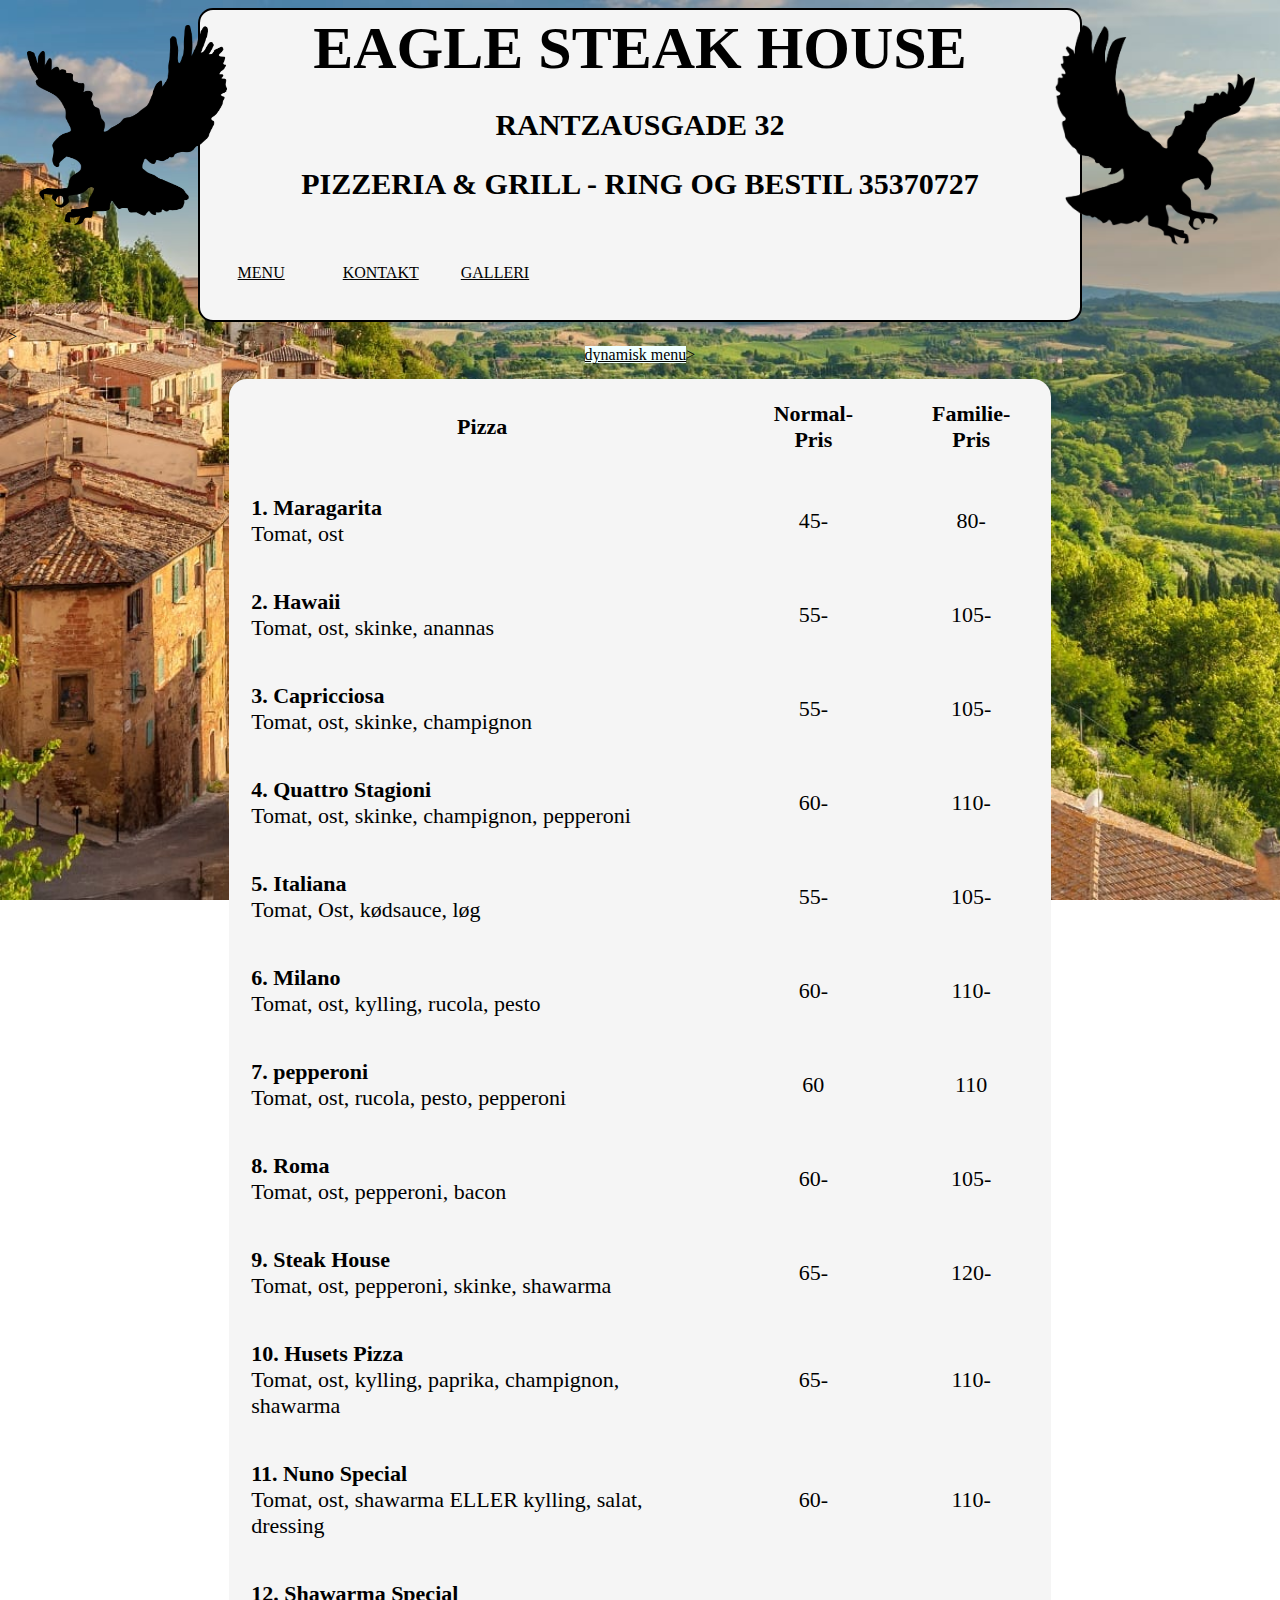
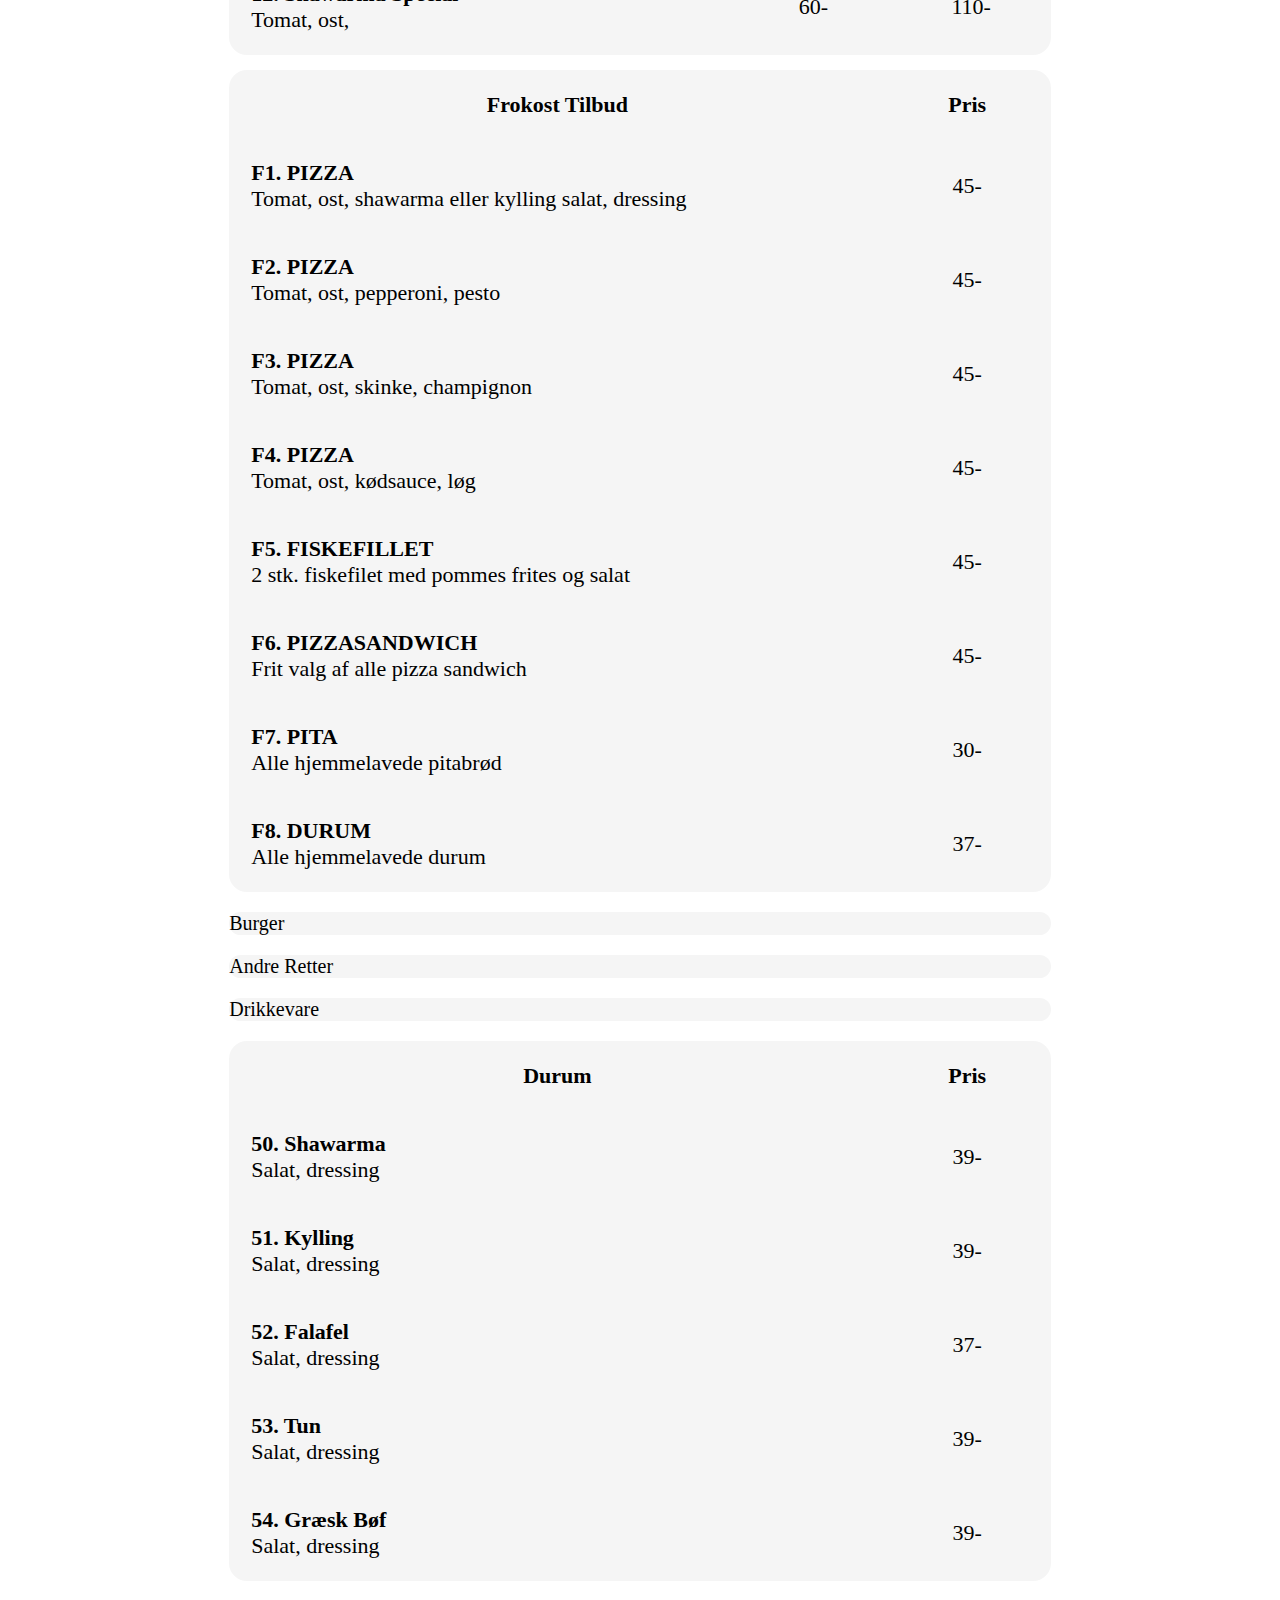
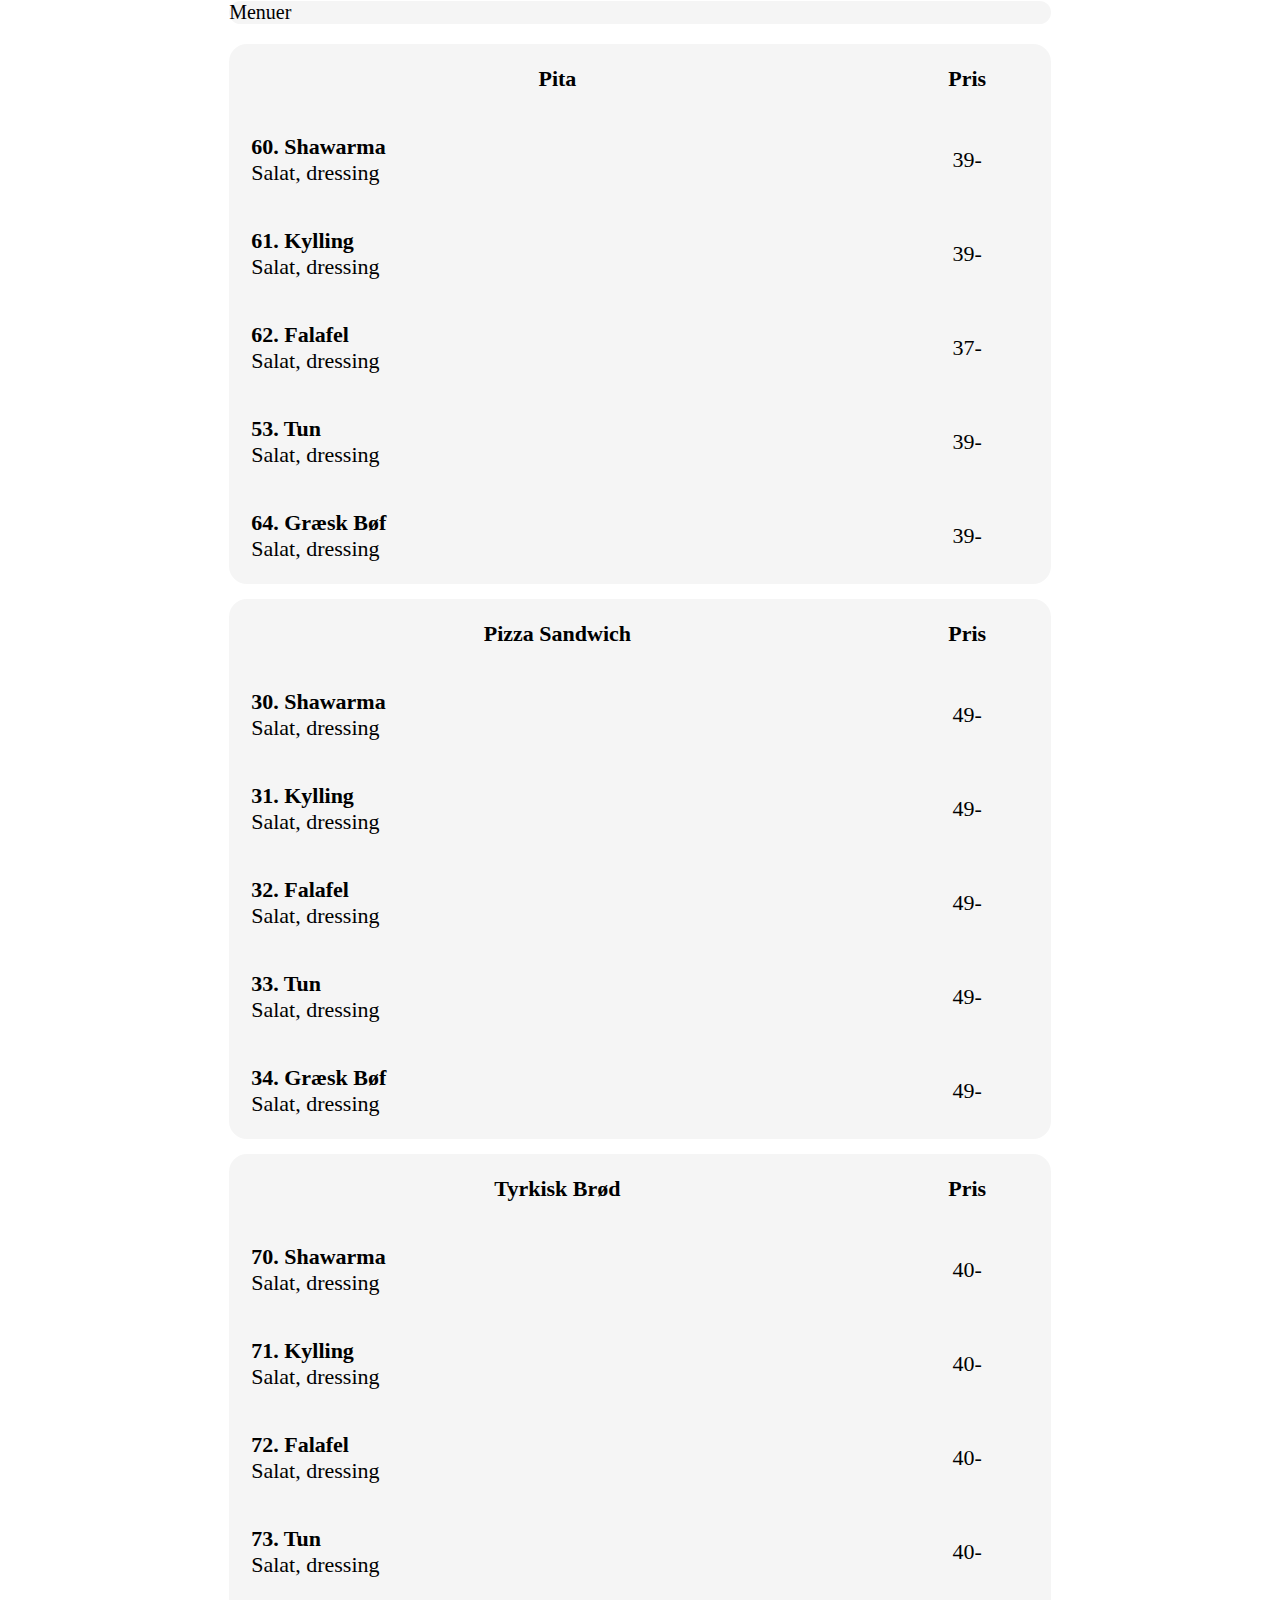
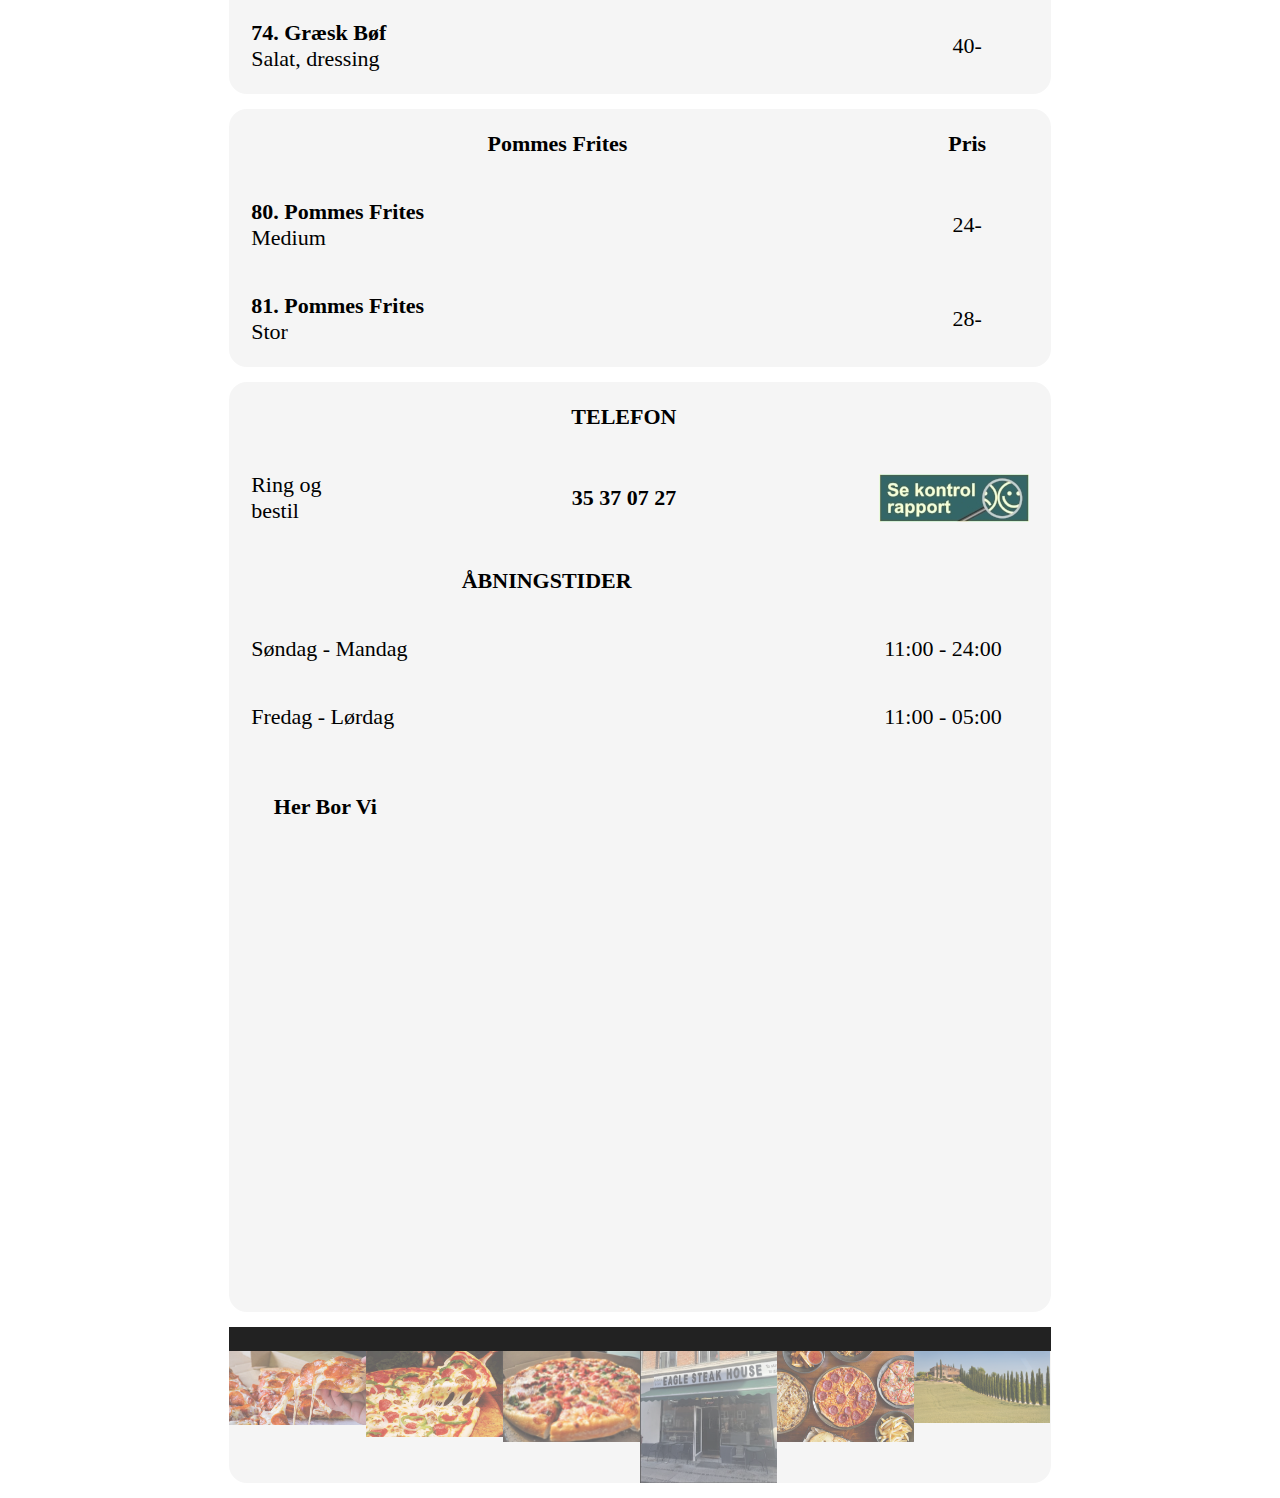
<file: index.html>
<html lang="en">

<head>
    <meta charset="UTF-8">
    <meta http-equiv="X-UA-Compatible" content="IE=edge">
    <meta name="viewport" content="width=device-width, initial-scale=1.0">
    <title>DocumentOverload</title>
    <link rel="stylesheet" type="text/css" href="stylesheet1.css">
    <script src="scripts.js"></script>
</head>

<body>
    <div id="eagle">
        <div id="logo1div"><img id="logo1" src="Eagle_01.svg.png" alt="notfound"></div>

        <div class="topheader">
            <center>
                <h1 id="topH1">EAGLE STEAK HOUSE</h1>
                <h2>RANTZAUSGADE 32</h2>
                <h2>PIZZERIA & GRILL - RING OG BESTIL 35370727</h2>
            </center>
            <div class="topbar">
                <table>
                    <tr>
                        <td>
                            <div class="dropdown">
                                <button onclick="myFunction()" class="dropbtn">MENU</button>
                                <div id="myDropdown" class="dropdown-content">
                                    <a href="#pizzaDiv" class="topbar-item"><b>PIZZA</b></a>
                                    <a href="#frokostTilbud" class="topbar-item">FROKOST TILBUD</a>
                                    <a href="#burgerDiv" class="topbar-item">BURGER</a>
                                    <a href="#dishDiv" class="topbar-item">RETTER</a>
                                    <a href="#drinkDiv" class="topbar-item">DRIKKEVARE</a>
                                    <a href="#durumDiv" class="topbar-item">DURUM</a>
                                    <a href="#menuDiv" class="topbar-item">MENUER</a>
                                    <a href="#pitaDiv" class="topbar-item">PITA</a>
                                    <a href="#pizzasandwichDiv" class="topbar-item">PIZZASANDWICH</a>
                                    <a href="#turkbreadDiv" class="topbar-item">TYRKISK BRØD</a>
                                    <a href="#pommesfritesDiv" class="topbar-item">POMMES FRITES</a>
                                </div>
                            </div>
                        </td>
                        <td class="td">
                            <a href="#kontaktDiv" class="topbar-item">KONTAKT</a>
                        </td>
                        <td class="td">
                            <a href="#galleriDiv" class="topbar-item">GALLERI</a>
                        </td>
                    </tr>
                </table>
            </div>
        </div>
        <div id="logo2div"><img id="logo2" src="eagle3.png" alt="notfound"></div>

    </div>
    <div>
                    <a href="htmlNikolaj.html" > </a>>
                    <center><a href="htmlMathias.html" id="dynamisk" > dynamisk menu</a>></center>
    </div>





    <div id="pizzaDiv" class="menupunkter">
        <!-- <button onclick="jsGet.getPizzaList()">Pizza</button> -->
        <div class="table-div">
            <table style="width: 100%;">
                <tr>
                    <th>Pizza</th>
                    <th>Normal-Pris</th>
                    <th>Familie-Pris</th>
                </tr>

                <tr>
                    <td><b>1. Maragarita</b> <br>Tomat, ost</td>
                    <td class="pris">45-</td>
                    <td class="pris">80-</td>
                </tr>

                <b></b>

                <tr>
                    <td><b>2. Hawaii</b> <br>Tomat, ost, skinke, anannas</td>
                    <td class="pris">55-</td>
                    <td class="pris">105-</td>
                </tr>

                <tr>
                    <td><b>3. Capricciosa</b> <br>Tomat, ost, skinke, champignon</td>
                    <td class="pris">55-</td>
                    <td class="pris">105-</td>
                </tr>

                <tr>
                    <td><b>4. Quattro Stagioni</b> <br>Tomat, ost, skinke, champignon, pepperoni</td>
                    <td class="pris">60-</td>
                    <td class="pris">110-</td>
                </tr>

                <tr>
                    <td><b>5. Italiana</b> <br>Tomat, Ost, kødsauce, løg</td>
                    <td class="pris">55-</td>
                    <td class="pris">105-</td>
                </tr>

                <tr>
                    <td><b>6. Milano</b> <br>Tomat, ost, kylling, rucola, pesto</td>
                    <td class="pris">60-</td>
                    <td class="pris">110-</td>
                </tr>

                <tr>
                    <td><b>7. pepperoni</b> <br>Tomat, ost, rucola, pesto, pepperoni</td>
                    <td class="pris">60</td>
                    <td class="pris">110</td>
                </tr>

                <tr>
                    <td><b>8. Roma</b> <br>Tomat, ost, pepperoni, bacon</td>
                    <td class="pris">60-</td>
                    <td class="pris">105-</td>
                </tr>

                <tr>
                    <td><b>9. Steak House</b> <br>Tomat, ost, pepperoni, skinke, shawarma</td>
                    <td class="pris">65-</td>
                    <td class="pris">120-</td>
                </tr>

                <tr>
                    <td><b>10. Husets Pizza</b> <br>Tomat, ost, kylling, paprika, champignon, shawarma</td>
                    <td class="pris">65-</td>
                    <td class="pris">110-</td>
                </tr>

                <tr>
                    <td><b>11. Nuno Special</b> <br>Tomat, ost, shawarma ELLER kylling, salat, dressing</td>
                    <td class="pris">60-</td>
                    <td class="pris">110-</td>
                </tr>

                <tr>
                    <td><b>12. Shawarma Special</b> <br>Tomat, ost,</td>
                    <td class="pris">60-</td>
                    <td class="pris">110-</td>
                </tr>

            </table>
        </div>
    </div>

    <div id="frokostTilbud" class="menupunkter">

        <div class="table-div">
            <table>
                <tr>
                    <th style="width: 80%;">Frokost Tilbud</th>
                    <th>Pris</th>
                </tr>

                <tr>
                    <td><b>F1. PIZZA</b> <br>Tomat, ost, shawarma eller kylling salat, dressing</td>
                    <td class="pris">45-</td>

                </tr>

                <tr>
                    <td><b>F2. PIZZA</b> <br> Tomat, ost, pepperoni, pesto </td>
                    <td class="pris">45-</td>

                </tr>

                <td><b>F3. PIZZA</b> <br> Tomat, ost, skinke, champignon</td>
                <td class="pris">45-</td>

                <tr>
                    <td><b>F4. PIZZA</b> <br> Tomat, ost, kødsauce, løg</td>
                    <td class="pris">45-</td>
                </tr>
                <tr>
                    <td><b>F5. FISKEFILLET</b> <br>2 stk. fiskefilet med pommes frites og salat</td>
                    <td class="pris">45-</td>
                </tr>
                <tr>
                    <td><b>F6. PIZZASANDWICH</b> <br>Frit valg af alle pizza sandwich</td>
                    <td class="pris">45-</td>
                </tr>
                <tr>
                    <td><b>F7. PITA</b> <br>Alle hjemmelavede pitabrød</td>
                    <td class="pris">30-</td>
                </tr>
                <tr>
                    <td><b>F8. DURUM</b> <br> Alle hjemmelavede durum</td>
                    <td class="pris">37-</td>
                </tr>
            </table>
        </div>
    </div>


    <div id="burgerDiv" class="menupunkter">
        <p>Burger</p>
    </div>

    <div id="dishDiv" class="menupunkter">
        <p>Andre Retter</p>
    </div>

    <div id="drinkDiv" class="menupunkter">
        <p>Drikkevare</p>
    </div>

    <div id="durumDiv" class="menupunkter">
        <div class="table-div">
            <table>
                <tr>
                    <th style="width: 80%;">Durum</th>
                    <th>Pris</th>
                </tr>
                <tr>
                    <td><b>50. Shawarma</b> <br>Salat, dressing</td>
                    <td class="pris">39-</td>
                </tr>
                <tr>
                    <td><b>51. Kylling</b> <br>Salat, dressing</td>
                    <td class="pris">39-</td>
                </tr>
                <tr>
                    <td><b>52. Falafel</b> <br>Salat, dressing</td>
                    <td class="pris">37-</td>
                </tr>
                <tr>
                    <td><b>53. Tun</b> <br>Salat, dressing</td>
                    <td class="pris">39-</td>
                </tr>
                <tr>
                    <td><b>54. Græsk Bøf</b> <br>Salat, dressing</td>
                    <td class="pris">39-</td>
                </tr>
            </table>
        </div>
    </div>


    <div id="menuDiv" class="menupunkter">
        <p>Menuer</p>
    </div>

    <div id="pitaDiv" class="menupunkter">
        <div class="table-div">

            <table>
                <tr>
                    <th style="width: 80%;">Pita</th>
                    <th>Pris</th>
                </tr>
                <tr>
                    <td><b>60. Shawarma</b> <br>Salat, dressing</td>
                    <td class="pris">39-</td>
                </tr>
                <tr>
                    <td><b>61. Kylling</b> <br>Salat, dressing</td>
                    <td class="pris">39-</td>
                </tr>
                <tr>
                    <td><b>62. Falafel</b> <br>Salat, dressing</td>
                    <td class="pris">37-</td>
                </tr>
                <tr>
                    <td><b>53. Tun</b> <br>Salat, dressing</td>
                    <td class="pris">39-</td>
                </tr>
                <tr>
                    <td><b>64. Græsk Bøf</b> <br>Salat, dressing</td>
                    <td class="pris">39-</td>
                </tr>
            </table>
        </div>
    </div>
    <div id="pizzasandwichDiv" class="menupunkter">
        <div class="table-div">

            <table>
                <tr>
                    <th style="width: 80%;">Pizza Sandwich</th>
                    <th>Pris</th>
                </tr>
                <tr>
                    <td><b>30. Shawarma</b> <br>Salat, dressing</td>
                    <td class="pris">49-</td>
                </tr>
                <tr>
                    <td><b>31. Kylling</b> <br>Salat, dressing</td>
                    <td class="pris">49-</td>
                </tr>
                <tr>
                    <td><b>32. Falafel</b> <br>Salat, dressing</td>
                    <td class="pris">49-</td>
                </tr>
                <tr>
                    <td><b>33. Tun</b> <br>Salat, dressing</td>
                    <td class="pris">49-</td>
                </tr>
                <tr>
                    <td><b>34. Græsk Bøf</b> <br>Salat, dressing</td>
                    <td class="pris">49-</td>
                </tr>
            </table>
        </div>
    </div>
    <div id="turkbreadDiv" class="menupunkter">
        <div class="table-div">

            <table>
                <tr>
                    <th style="width: 80%;">Tyrkisk Brød</th>
                    <th>Pris</th>
                </tr>
                <tr>
                    <td><b>70. Shawarma</b> <br>Salat, dressing</td>
                    <td class="pris">40-</td>
                </tr>
                <tr>
                    <td><b>71. Kylling</b> <br>Salat, dressing</td>
                    <td class="pris">40-</td>
                </tr>
                <tr>
                    <td><b>72. Falafel</b> <br>Salat, dressing</td>
                    <td class="pris">40-</td>
                </tr>
                <tr>
                    <td><b>73. Tun</b> <br>Salat, dressing</td>
                    <td class="pris">40-</td>
                </tr>
                <tr>
                    <td><b>74. Græsk Bøf</b> <br>Salat, dressing</td>
                    <td class="pris">40-</td>
                </tr>
            </table>
        </div>


    </div>
    <div id="pommesfritesDiv" class="menupunkter">
        <div class="table-div">
            <table>
                <tr>
                    <th style="width: 80%;">Pommes Frites</th>
                    <th>Pris</th>
                </tr>
                <tr>
                    <td><b>80. Pommes Frites</b> <br>Medium</td>
                    <td class="pris">24-</td>
                </tr>
                <tr>
                    <td><b>81. Pommes Frites</b> <br>Stor</td>
                    <td class="pris">28-</td>
                </tr>
            </table>

        </div>
    </div>
    <div id="kontaktDiv" class="menupunkter">
        <div id="table-div">
            <table>
                <tr>
                    <th style="width: 20%;"></th>
                    <th style="width: 60%;">TELEFON</th>
                    <th></th>
                </tr>
                <tr>
                    <td>Ring og bestil</td>
                    <td style="size: 36px;">
                        <center><b>35 37 07 27</b></center>
                    </td>
                    <td><a href="http://www.findsmiley.dk/508817"> <img src="smileys.jpg"></a></td>
                </tr>
            </table>
            <table>
                <tr>
                    <th style="width: 80%;">ÅBNINGSTIDER</th>
                    <th></th>

                </tr>
                <tr>
                    <td>Søndag - Mandag</td>
                    <td>11:00 - 24:00</td>

                </tr>
                <tr>
                    <td>Fredag - Lørdag</td>
                    <td>11:00 - 05:00</td>

                </tr>
            </table>

        </div>

        <div class="googlePin">
            <p>
                <b>Her Bor Vi</b>
            </p>
            <iframe
                src="https://www.google.com/maps/embed?pb=!1m18!1m12!1m3!1d2249.133141542963!2d12.545316224291762!3d55.6866729514242!2m3!1f0!2f0!3f0!3m2!1i1024!2i768!4f13.1!3m3!1m2!1s0x465253a8d170452b%3A0x5ffbc7849a68a404!2sEAGLE%20STEAK%20HOUSE!5e0!3m2!1sda!2sdk!4v1669979558137!5m2!1sda!2sdk"
                width="70%" height="450" style="border:0;" allowfullscreen="" loading="lazy" margin-left="2%"
                referrerpolicy="no-referrer-when-downgrade">
            </iframe>
        </div>
    </div>

    <div id="galleriDiv" class="menupunkter">
        <!-- Container for the image gallery -->
        <div class="container">

            <!-- Full-width images with number text -->
            <div class="mySlides">
                <div class="numbertext">1 / 6</div>
                <img src="pizza1.jpg" style="width:80%">
            </div>

            <div class="mySlides">
                <div class="numbertext">2 / 6</div>
                <img src="pizza2.jpg" style="width: 80%">
            </div>

            <div class="mySlides">
                <div class="numbertext">3 / 6</div>
                <img src="pizza3.jpg" style="width:80%">
            </div>

            <div class="mySlides">
                <div class="numbertext">4 / 6</div>
                <img src="facade.jpg" style="width:80%">
            </div>

            <div class="mySlides">
                <div class="numbertext">5 / 6</div>
                <img src="fastfood2.jpg" style="width:80%">
            </div>

            <div class="mySlides">
                <div class="numbertext">6 / 6</div>
                <img src="Toscana.jpg" style="width:80%">
            </div>

            <!-- Next and previous buttons -->
            <a class="prev" onclick="plusSlides(-1)">&#10094;</a>
            <a class="next" onclick="plusSlides(1)">&#10095;</a>

            <!-- Image text -->
            <div class="caption-container">
                <p id="caption"></p>
            </div>

            <!-- Thumbnail images -->
            <div class="row">
                <div class="column">
                    <img class="demo cursor" src="pizza1.jpg" style="width:100%" onclick="currentSlide(1)"
                        alt="pizza1.jpg">
                </div>
                <div class="column">
                    <img class="demo cursor" src="pizza2.jpg" style="width:100%" onclick="currentSlide(2)"
                        alt="pizza2.jpg">
                </div>
                <div class="column">
                    <img class="demo cursor" src="pizza3.jpg" style="width:100%" onclick="currentSlide(3)"
                        alt="Mountains and fjords">
                </div>
                <div class="column">
                    <img class="demo cursor" src="facade.jpg" style="width:100%" onclick="currentSlide(4)"
                        alt="Northern Lights">
                </div>
                <div class="column">
                    <img class="demo cursor" src="fastfood2.jpg" style="width:100%" onclick="currentSlide(5)"
                        alt="Nature and sunrise">
                </div>
                <div class="column">
                    <img class="demo cursor" src="Toscana.jpg" style="width:100%" onclick="currentSlide(6)"
                        alt="Snowy Mountains">
                </div>
            </div>
        </div>
    </div>

</body>

</html>
</file>
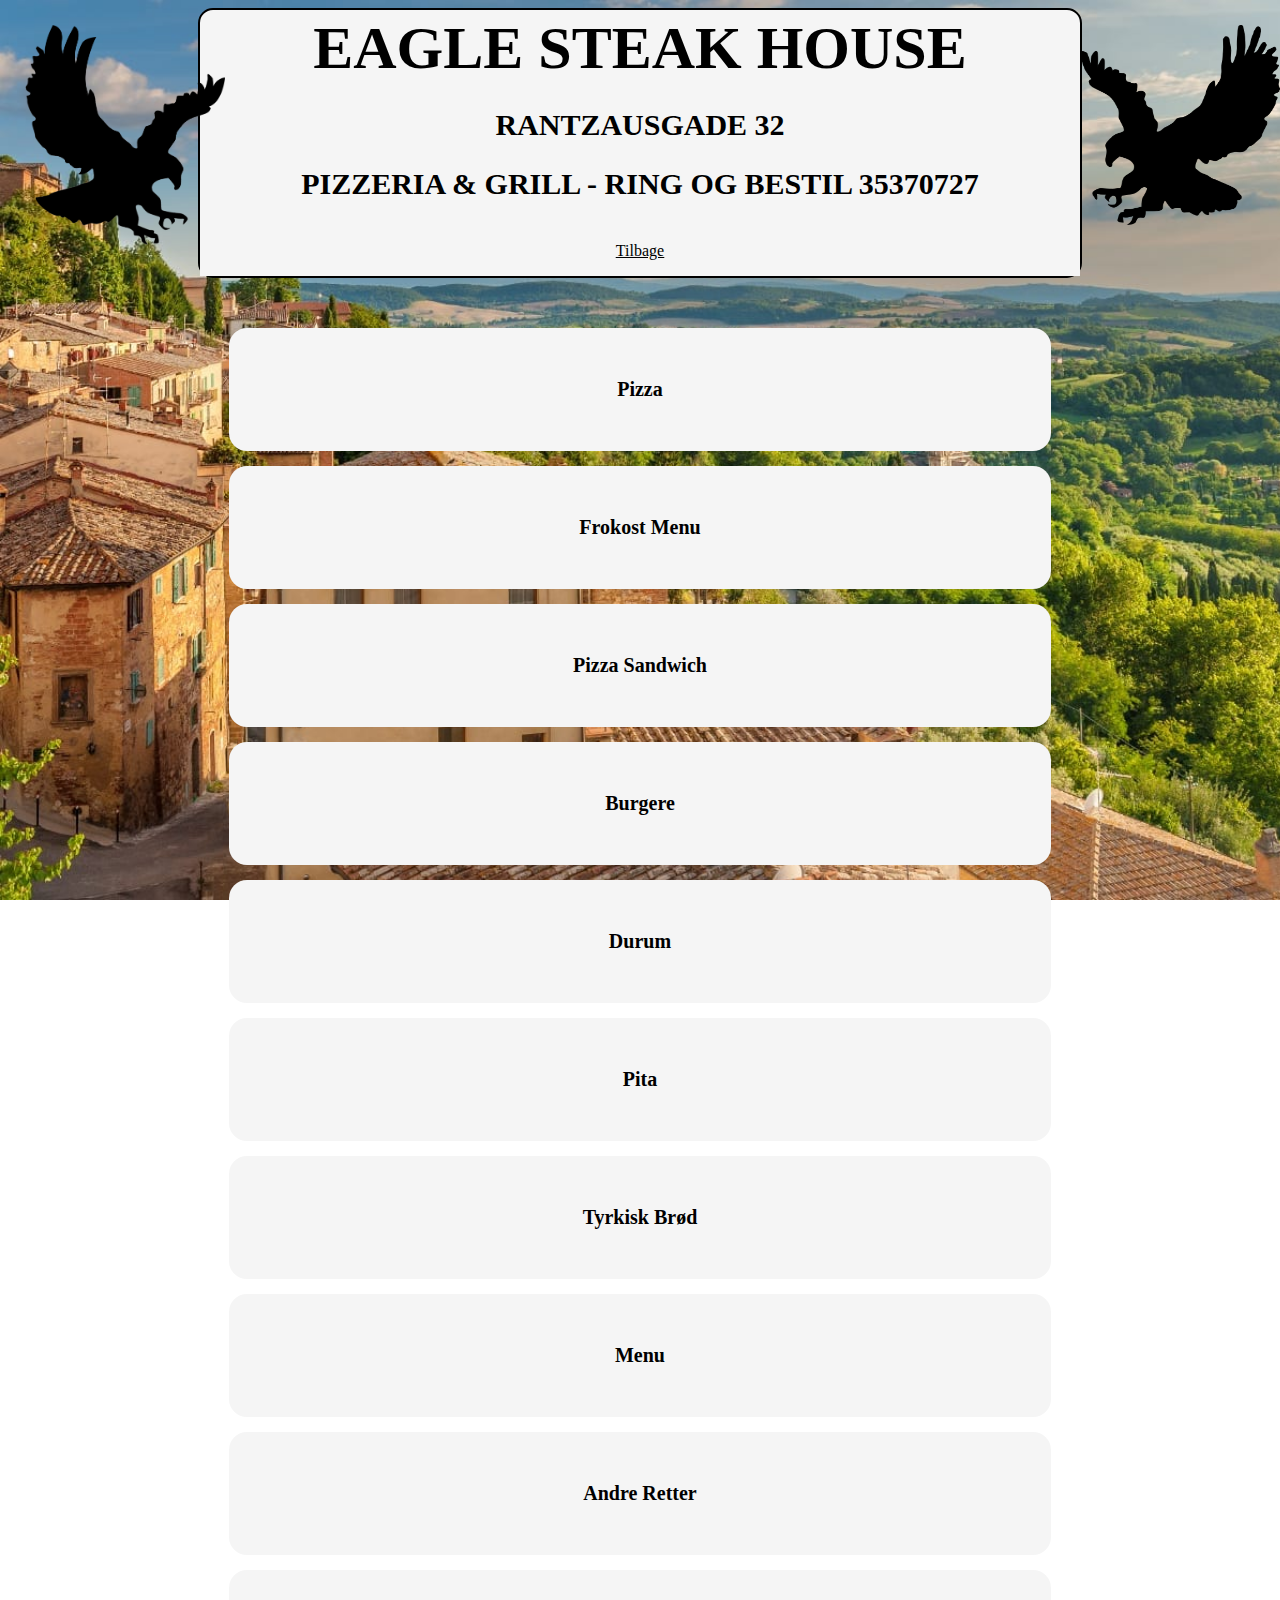
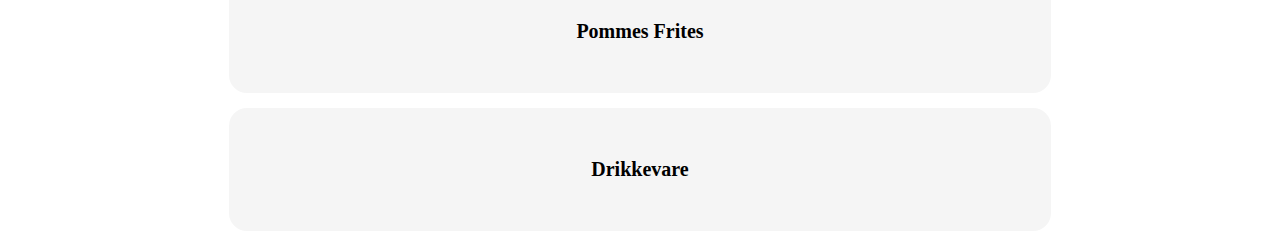
<file: htmlMathias.html>
<html lang="en">

<head>
    <meta charset="UTF-8">
    <meta http-equiv="X-UA-Compatible" content="IE=edge">
    <meta name="viewport" content="width=device-width, initial-scale=1.0">
    <title>Document</title>
    <link rel="stylesheet" type="text/css" href="stylesheet1.css">
    <script src="jsMathias.js"></script>
</head>

<body>

    <div id="eagle">

        <div class="topheader">
            <div id="logo1div"><img id="logo2" src="eagle3.png" alt="notfound" style="margin: left 250px;"></div>

            <center>
                <h1 id="topH1">EAGLE STEAK HOUSE</h1>
                <h2>RANTZAUSGADE 32</h2>
                <h2>PIZZERIA & GRILL - RING OG BESTIL 35370727</h2>
                <div class="topbar dropbtn">
                    <a href="index.html" class="topbar-item">Tilbage</a>
                </div>
            </center>

            <div id="logo2div"><img id="logo1" src="Eagle_01.svg.png" alt="notfound"></div>
        </div>

    </div>
    <div class="menupunkter" style="display:table;">
        <a id="pizzaTableBtn" style="display:table-cell;text-decoration: none;padding:50px;text-align:center;"
            onclick="jsGet.getPizzaList()"><b>Pizza</b></a>
        <div id="pizzaDiv3"></div>
    </div>

    <div class="menupunkter" style="display:table;">
        <a id="lunchofferTableBtn" style="display:table-cell;text-decoration: none;padding:50px;text-align:center;"
            onclick="jsGet.getLunchOfferList()"><b>Frokost Menu</b></a>
        <div id="lunchofferDiv3"></div>
    </div>

    <div class="menupunkter" style="display:table;">
        <a id="pizzaSandwichTableBtn" style="display:table-cell;text-decoration: none;padding:50px;text-align:center;"
            onclick="jsGet.getPizzaSandwichList()"><b>Pizza Sandwich</b></a>
        <div id="pizzaSandwichDiv3"></div>
    </div>

    <div class="menupunkter" style="display:table;">
        <a id="burgerTableBtn" style="display:table-cell;text-decoration: none;padding:50px;text-align:center;"
            onclick="jsGet.getBurgerList3()"><b>Burgere</b></a>
        <div id="burgerDiv3"></div>
    </div>

    <div class="menupunkter table-div" style="display:table;">
        <a id="durumTableBtn" style="display:table-cell;text-decoration: none;padding:50px;text-align:center;"
            onclick="jsGet.getDurumList()"><b>Durum</b></a>
        <br>
        <div id="durumDiv3" style="width: 80%"></div>
    </div>

    <div class="menupunkter" style="display:table;">
        <a id="pitaTableBtn" style="display:table-cell;text-decoration: none;padding:50px;text-align:center;"
            onclick="jsGet.getPitaList()"><b>Pita</b></a>
        <div id="pitaDiv3"></div>
    </div>

    <div class="menupunkter" style="display:table;">
        <a id="turkBreadTableBtn" style="display:table-cell;text-decoration: none;padding:50px;text-align:center;"
            onclick="jsGet.getTurkBreadList()"><b>Tyrkisk Brød</b></a>
        <div id="turkBreadDiv3"></div>
    </div>

    <div class="menupunkter" style="display:table;">
        <a id="menuTableBtn" style="display:table-cell;text-decoration: none;padding:50px;text-align:center;"
            onclick="jsGet.getMenuList()"><b>Menu</b></a>
        <div id="menuDiv3"></div>
    </div>

    <div class="menupunkter table-div" style="display:table;">
        <a id="dishTableBtn" style="display:table-cell;text-decoration: none;padding:50px;text-align:center;"
            onclick="jsGet.getDishList()"><b>Andre Retter</b></a>
        <div id="dishDiv3" style="width: 80%"></div>
    </div>

    <div class="menupunkter table-div" style="display:table;">
        <a id="chipsTableBtn" style="display:table-cell;text-decoration: none;padding:50px;text-align:center;"
            onclick="jsGet.getChipsList()"><b>Pommes Frites</b></a>
        <div id="chipsDiv3" style="width: 80%"></div>
    </div>

    <div class="menupunkter table-div" style="display:table; height: 15px;">
        <a id="drinkTableBtn" style="display:table-cell;text-decoration: none;padding:50px;text-align:center;"
            onclick="jsGet.getDrinkList()"><b>Drikkevare</b></a>
        <div id="drinkDiv3" style="width: 80%;"></div>
    </div>
</body>

</html>
</file>
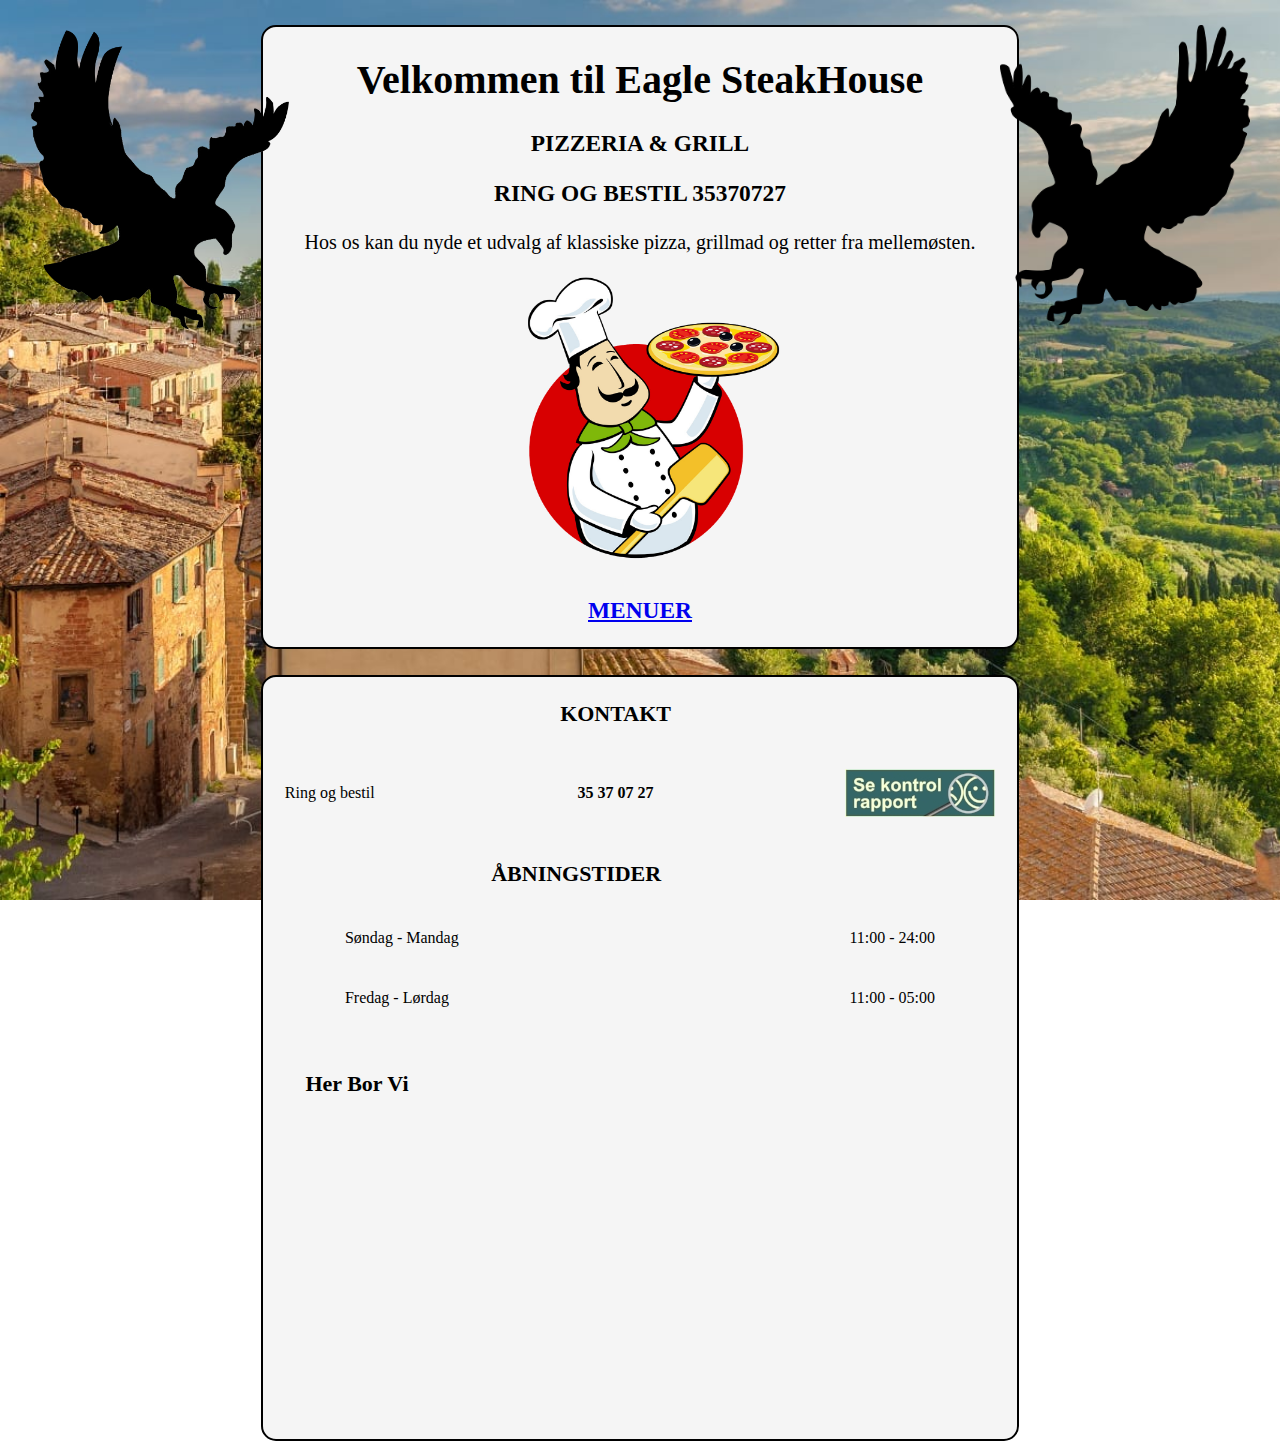
<file: Velkommen.html>
<html lang="en">
<head>
    <meta charset="UTF-8">
    <meta http-equiv="X-UA-Compatible" content="IE=edge">
    <meta name="viewport" content="width=device-width, initial-scale=1.0">
    <title>Velkommen</title>
    <link rel="stylesheet" type="text/css" href="stylesheet1.css">
</head>
<body>
    <div class="topheader2">
        <div id="logo1div"><img id="logo1w" src="eagle3.png" alt="notfound"></div>

        <center>
        <h1>Velkommen til Eagle SteakHouse</h1>
        <h3>PIZZERIA & GRILL</h3>
        <h3>RING OG BESTIL 35370727</h3>

        <p>Hos os kan du nyde et udvalg af klassiske pizza, grillmad og retter fra mellemøsten.</p>
        
        <div ><img id="welcomeLogo" src="chef.png" alt="image"></div>

        <a href="htmlMathias.html"><h3>MENUER</h3></a>
    </center>
    <div id="logo2div"><img id="logo2w" src="Eagle_01.svg.png" alt="notfound"></div>
    </div>


    <div class="topheader2">
      
            <div id="table-div">
                <center> <table>
                    <tr>
                        <th style="width: 20%;"></th>
                        <th style="width: 60%;">KONTAKT</th>
                        <th></th>
                    </tr>
                    <tr>
                        <td>Ring og bestil</td>
                        <td style="size: 36px;">
                            <center><b>35 37 07 27</b></center>
                        </td>
                        <td><a href="http://www.findsmiley.dk/508817"> <img src="smileys.jpg"></a></td>
                    </tr>
                </table>
                <table>
                    <tr>
                        <th style="width: 80%;">ÅBNINGSTIDER</th>
                        <th></th>
    
                    </tr>
                    <tr>
                        <td>Søndag - Mandag</td>
                        <td>11:00 - 24:00</td>
    
                    </tr>
                    <tr>
                        <td>Fredag - Lørdag</td>
                        <td>11:00 - 05:00</td>
    
                    </tr>
                </table></center>
    
            </div>
            <div class="googlePin">
        <p>
            <b>Her Bor Vi</b>
        </p>
        <iframe
            src="https://www.google.com/maps/embed?pb=!1m18!1m12!1m3!1d2249.133141542963!2d12.545316224291762!3d55.6866729514242!2m3!1f0!2f0!3f0!3m2!1i1024!2i768!4f13.1!3m3!1m2!1s0x465253a8d170452b%3A0x5ffbc7849a68a404!2sEAGLE%20STEAK%20HOUSE!5e0!3m2!1sda!2sdk!4v1669979558137!5m2!1sda!2sdk"
            width="70%" height="300" style="border:0;" allowfullscreen="" loading="lazy" margin-left="2%"
            referrerpolicy="no-referrer-when-downgrade">
        </iframe>
            </div>
        </center>
    </div>
    
</body>
</html>
</file>
<file: stylesheet1.css>
body {
    background-image: URL("Toscana2.jpg");
    background-size: cover;
    background-repeat: no-repeat;
    background-attachment: fixed;
}

#topH1 {
    font-size: 60px;
    margin-top: 2px;
    margin-bottom: 5px;
}

#welcomeLogo {
    height: 300px;

}

#eagle {

    height: 220;
    margin-left: 15%;
    margin-right: 15%;
    margin-bottom: 100px;

}

.topheader {
    font-family: Copperplate, "Copperplate Gothic Light", fantasy;
    font-size: 20px;
    background-color: whitesmoke;
    border: 2px solid black;
    border-radius: 15px;
    padding-top: 2px;

}

.topheader2 {
    font-family: Copperplate, "Copperplate Gothic Light", fantasy;
    font-size: 20px;
    background-color: whitesmoke;
    border: 2px solid black;
    border-radius: 15px;
    padding-top: 2px;
    margin-top: 2%;
    margin-left: 20%;
    margin-right: 20%;

}


.pris {
    text-align: center;
}

.td {
    border-radius: 5px;
}

.topbar-item {
    color: rgb(0, 0, 0);
}

.topbar-item td {
    border: none;
}


#logo1 {
    height: 200px;
    width: 200px;
    margin-top: 25px;
    float: left;
    margin-left: 27px;
    z-index: -1;
}

#logo1w {
    height: 300px;
    float: left;
    margin-left: 30px;
    margin-top: 30px;
    z-index: -1;
}

#logo2 {
    height: 220px;
    width: 200px;
    float: right;
    margin: 25px;
    z-index: -1;
}

#logo2W {
    margin-left: 20px;
    margin-top: 25px;
    margin-right: 30px;
    height: 300px; 
    width: 250px;
    float: left;
    z-index: -1;
    
}

#logo1div {
    position: absolute;
    top: 0%;
    left: 0%;

}

#logo2div {

    position: absolute;
    top: 0%;
    right: 0%;
}

.menupunkter {
    margin-top: 15px;
    margin-bottom: 15px;
    font-family: Copperplate, "Copperplate Gothic Light", fantasy;
    font-size: 20px;
    background-color: whitesmoke;
    width: 65%;
    margin-left: 17.5%;
    border-radius: 2vh;
}

.menupunkter td,
th {

    font-size: 22px;
}

th,
td {
    border: none;
    /*1px solid black;*/
    padding: 20px;
}

.table-div table {
    width: 100%
}


.mySlides {
    margin-left: 25%;
    margin-right: 25%;
    width: 65%
}

.googlePin {
    font-family: Copperplate, "Copperplate Gothic Light", fantasy;
    font-size: 22px;
    width: 100%;
    margin-left: 3%;
    padding: 20px;

}


/* Dropdown Button */
.dropbtn {
    font-family: Copperplate, "Copperplate Gothic Light", fantasy;
    font-size: 20px;
    background-color: whitesmoke;
    text-decoration: underline;
    padding: 16px;
    font-size: 16px;
    border: none;
    cursor: pointer;
}

/* Dropdown button on hover & focus */
.dropbtn:hover,
.dropbtn:focus {
    background-color: #8c8c8c;
}

/* The container <div> - needed to position the dropdown content */
.dropdown {
    position: relative;
    display: inline-block;
}

/* Dropdown Content (Hidden by Default) */
.dropdown-content {
    display: none;
    position: absolute;
    background-color: whitesmoke;
    min-width: 160px;
    box-shadow: 0px 8px 16px 0px rgba(0, 0, 0, 0.2);
    z-index: 1;
}

/* Links inside the dropdown */
.dropdown-content a {
    color: black;
    padding: 12px 16px;
    text-decoration: none;
    display: block;
}

/* Change color of dropdown links on hover */
.dropdown-content a:hover {
    background-color: #ddd;
}

/* Show the dropdown menu (use JS to add this class to the .dropdown-content container when the user clicks on the dropdown button) */
.show {
    display: block;
}

/* Show the dropdown menu on hover */
.dropdown:hover .dropdown-content {
    display: block;
}

* {
    box-sizing: border-box;
  }
  
  /* Position the image container (needed to position the left and right arrows) */
  .container {
    position: relative;
  }
  
  /* Hide the images by default */
  .mySlides {
    display: none;
  }
  
  /* Add a pointer when hovering over the thumbnail images */
  .cursor {
    cursor: pointer;
  }
  
  /* Next & previous buttons */
  .prev,
  .next {
    cursor: pointer;
    position: absolute;
    top: 40%;
    width: auto;
    padding: 16px;
    margin-top: -50px;
    color: white;
    font-weight: bold;
    font-size: 20px;
    border-radius: 0 3px 3px 0;
    user-select: none;
    -webkit-user-select: none;
  }
  
  /* Position the "next button" to the right */
  .next {
    right: 0;
    border-radius: 3px 0 0 3px;
  }
  
  /* On hover, add a black background color with a little bit see-through */
  .prev:hover,
  .next:hover {
    background-color: rgba(0, 0, 0, 0.8);
  }
  
  /* Number text (1/3 etc) */
  .numbertext {
    color: #f2f2f2;
    font-size: 12px;
    padding: 8px 12px;
    position: absolute;
    top: 0;
  }
  
  /* Container for image text */
  .caption-container {
    text-align: center;
    background-color: #222;
    padding: 2px 16px;
    color: white;
  }
  
  .row:after {
    content: "";
    display: table;
    clear: both;
  }
  
  /* Six columns side by side */
  .column {
    float: left;
    width: 16.66%;
  }
  
  /* Add a transparency effect for thumnbail images */
  .demo {
    opacity: 0.6;
  }
  
  .active,
  .demo:hover {
    opacity: 1;
  }

  /* Centered text */

/* tr {
    color: blue;
    font-size: 20px;
    font-family: Garamond, serif;
    /*font-family: Copperplate, "Copperplate Gothic Light", fantasy;
}*/

#dynamisk{
    background-color: azure;
    color: black;
    
}
</file>
